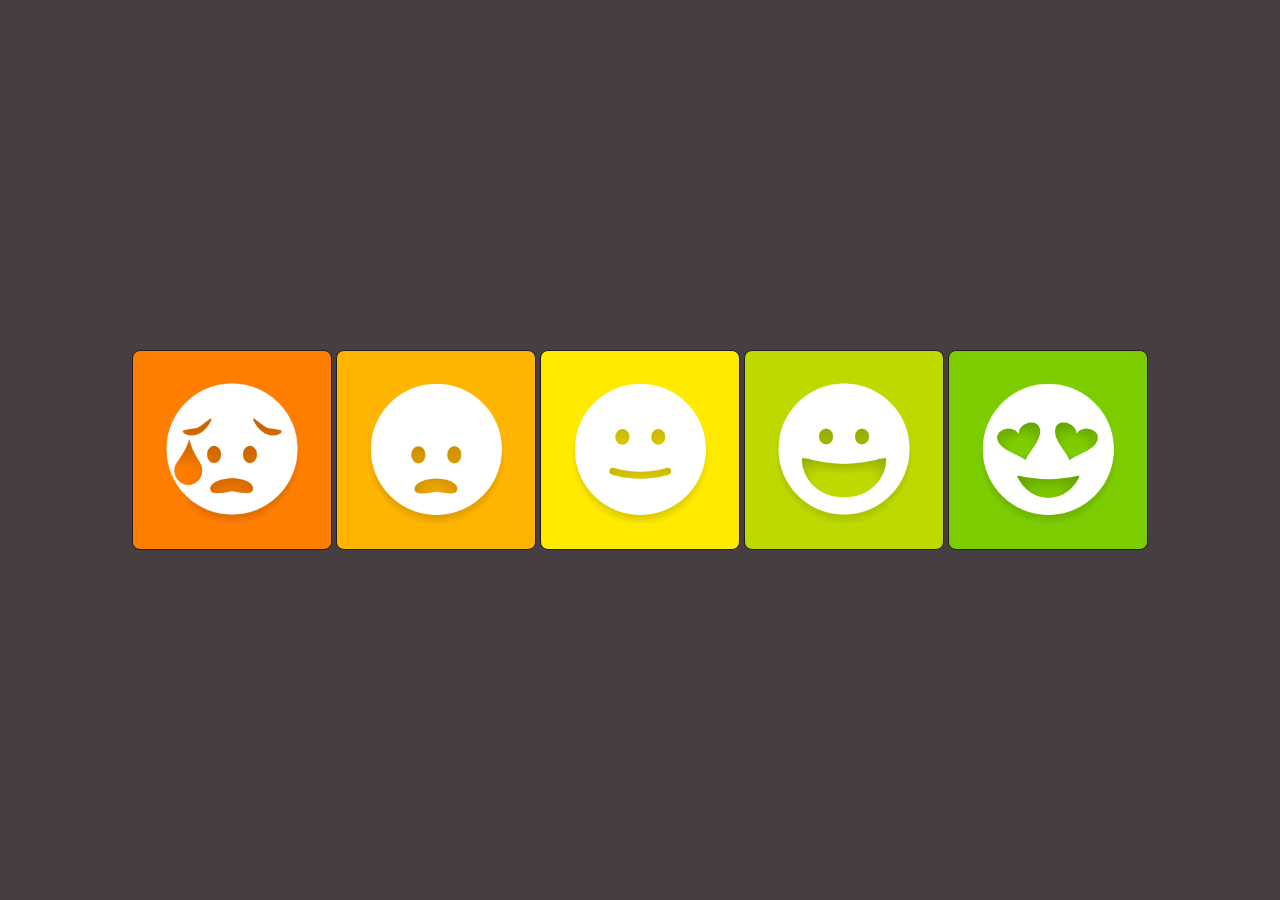
<file: index.html>
<!DOCTYPE html>
<html lang="en">

<head>
    <meta charset="utf-8">
    <title>WeVote</title>
    <meta name="title" content="PWA Realtime Voting with Ably">
    <meta name="viewport" content="width=device-width, initial-scale=1">

    <!-- Add to Homescreen for Chrome on Android -->
    <link rel="manifest" href="manifest.json">

    <!-- Add to home screen for Safari on iOS -->
    <meta name="apple-mobile-web-app-capable" content="yes">
    <meta name="apple-mobile-web-app-status-bar-style" content="black">
    <meta name="apple-mobile-web-app-title" content="WeVote">
    <link rel="apple-touch-icon" href="assets/icons/icon-152x152.png">

    <!-- Tile Icon for Windows -->
    <meta name="msapplication-TileImage" content="assets/icons/icon-144x144.png">
    <meta name="msapplication-TileColor" content="#463e40">

    <link rel="shortcut icon" href="assets/favicons/favicon-love.ico">
    <link rel="stylesheet" href="cdn/reset.min.css">
    <link rel="stylesheet" href="site.css">
</head>

<body>

    <section class="container bg-dark">
        <div class="algin-vertical" id="btn-container">
            <button class="btn-rating emo1" data-key="emo1"></button>
            <button class="btn-rating emo2" data-key="emo2"></button>
            <button class="btn-rating emo3" data-key="emo3"></button>
            <button class="btn-rating emo4" data-key="emo4"></button>
            <button class="btn-rating emo5" data-key="emo5"></button>
        </div>
    </section>

    <script type="text/javascript" src="cdn/jquery-3.3.1.min.js"></script>
    <script type="text/javascript" src="cdn/ably.min-1.js"></script>
    <script type="text/javascript" src="js/vote.js"></script>

    <script>
        if ('serviceWorker' in navigator) {
            window.addEventListener('load', function () {
                navigator.serviceWorker.register('sw.js').then(function (registration) {
                    console.log('[ServiceWorker] registration successful with scope: ', registration.scope);
                }, function (err) {
                    console.log('[ServiceWorker] registration failed: ', err);
                });
            });
        }
    </script>

</body>

</html>
</file>
<file: site.css>
html, body {
  width: 100%;
  height: 100%;
}

.container {
  align-items: center;
  display: table;
  width: 100%;
  height: 100%;
}

.bg-dark {
  background: #463e40;
}

.algin-vertical {
  display: table-cell;
  vertical-align: middle;
  text-align: center;
  width: 100%;
  height: 100%;
}

.chart-container {
  width: 75%;
  margin: 0 auto;
  color: #fff;
}

canvas {
  user-select: none;
  -moz-user-select: none;
  -webkit-user-select: none;
  -ms-user-select: none;
}

.btn-rating {
  cursor: pointer;
  background-size: 80%;
  background-repeat: no-repeat;
  background-position: center;
  border-radius: 8px;
  border: 1px solid #231f20;
  max-height: 200px;
}

@media (max-width: 765px) and (orientation: portrait) {
  .btn-rating {
    width: 50%;
    height: 19%;
  }
}

@media (min-width: 768px) and (orientation: portrait) {
  .btn-rating {
    width: 50%;
    height: 19%;
  }
}

@media (min-width: 992px) {
  .btn-rating {
    max-width: 200px;
    width: 19%;
    height: 24%;
  }
}

@media (max-width: 992px) and (orientation: landscape) {
  .btn-rating {
    width: 19%;
    height: 35%;
  }
}

.emo1 {
  background-color: rgb(255, 126, 0);
  background-image: url('assets/ratings/emo1.png');
}

.emo2 {
  background-color: rgb(255, 180, 0);
  background-image: url('assets/ratings/emo2.png');
}

.emo3 {
  background-color: rgb(255, 234, 0);
  background-image: url('assets/ratings/emo3.png');
}

.emo4 {
  background-color: rgb(189, 217, 0);
  background-image: url('assets/ratings/emo4.png');
}

.emo5 {
  background-color: rgb(125, 204, 0);
  background-image: url('assets/ratings/emo5.png');
}
</file>
